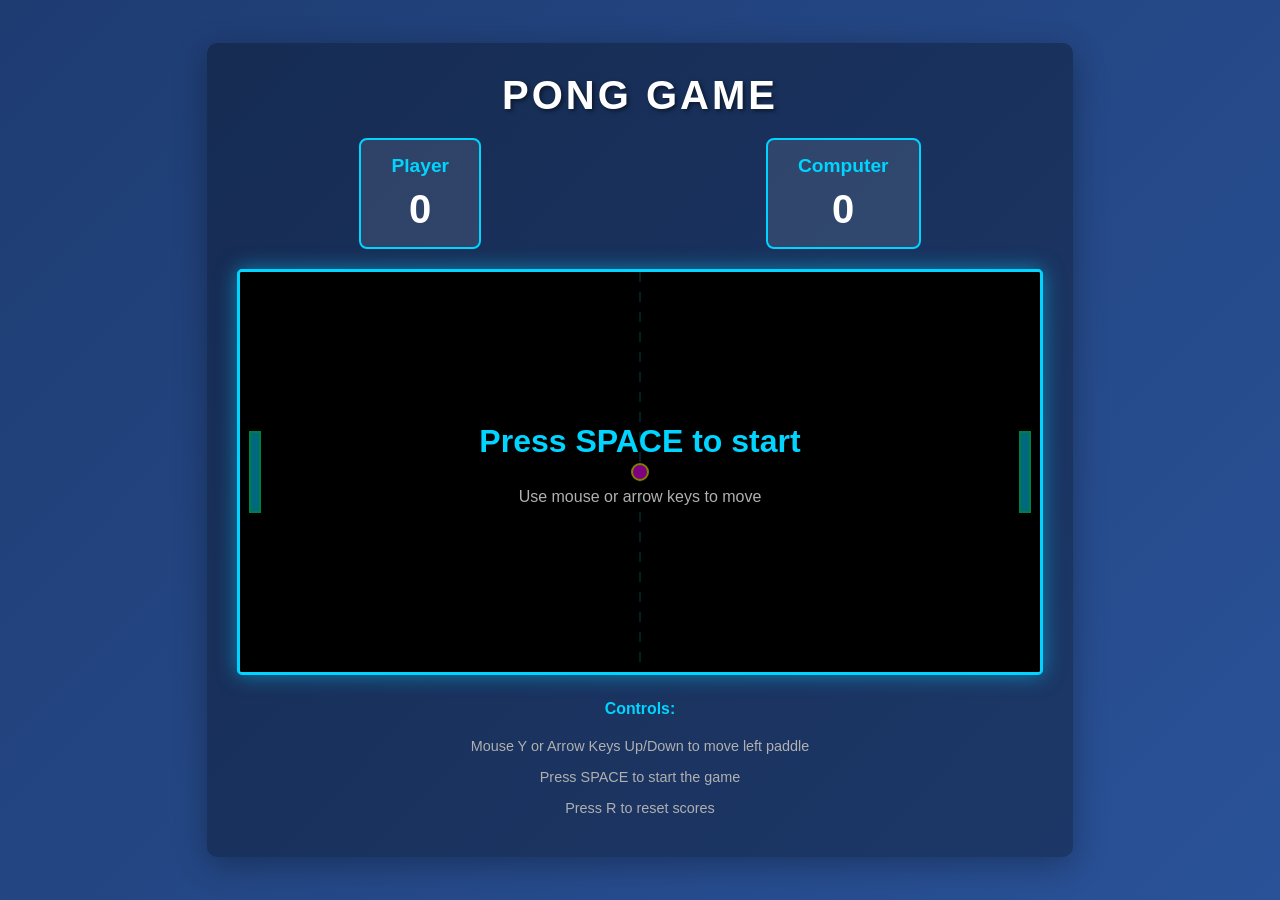
<file: index.html>
<!DOCTYPE html>
<html lang="en">
<head>
    <meta charset="UTF-8">
    <meta name="viewport" content="width=device-width, initial-scale=1.0">
    <title>Pong Game</title>
    <link rel="stylesheet" href="style.css">
</head>
<body>
    <div class="container">
        <h1>PONG GAME</h1>
        <div class="scoreboard">
            <div class="score">
                <h2>Player</h2>
                <p id="playerScore">0</p>
            </div>
            <div class="score">
                <h2>Computer</h2>
                <p id="computerScore">0</p>
            </div>
        </div>
        
        <canvas id="pongCanvas" width="800" height="400"></canvas>
        
        <div class="controls">
            <p><strong>Controls:</strong></p>
            <p>Mouse Y or Arrow Keys Up/Down to move left paddle</p>
            <p>Press SPACE to start the game</p>
            <p>Press R to reset scores</p>
        </div>
    </div>
    
    <script src="script.js"></script>
</body>
</html>
</file>
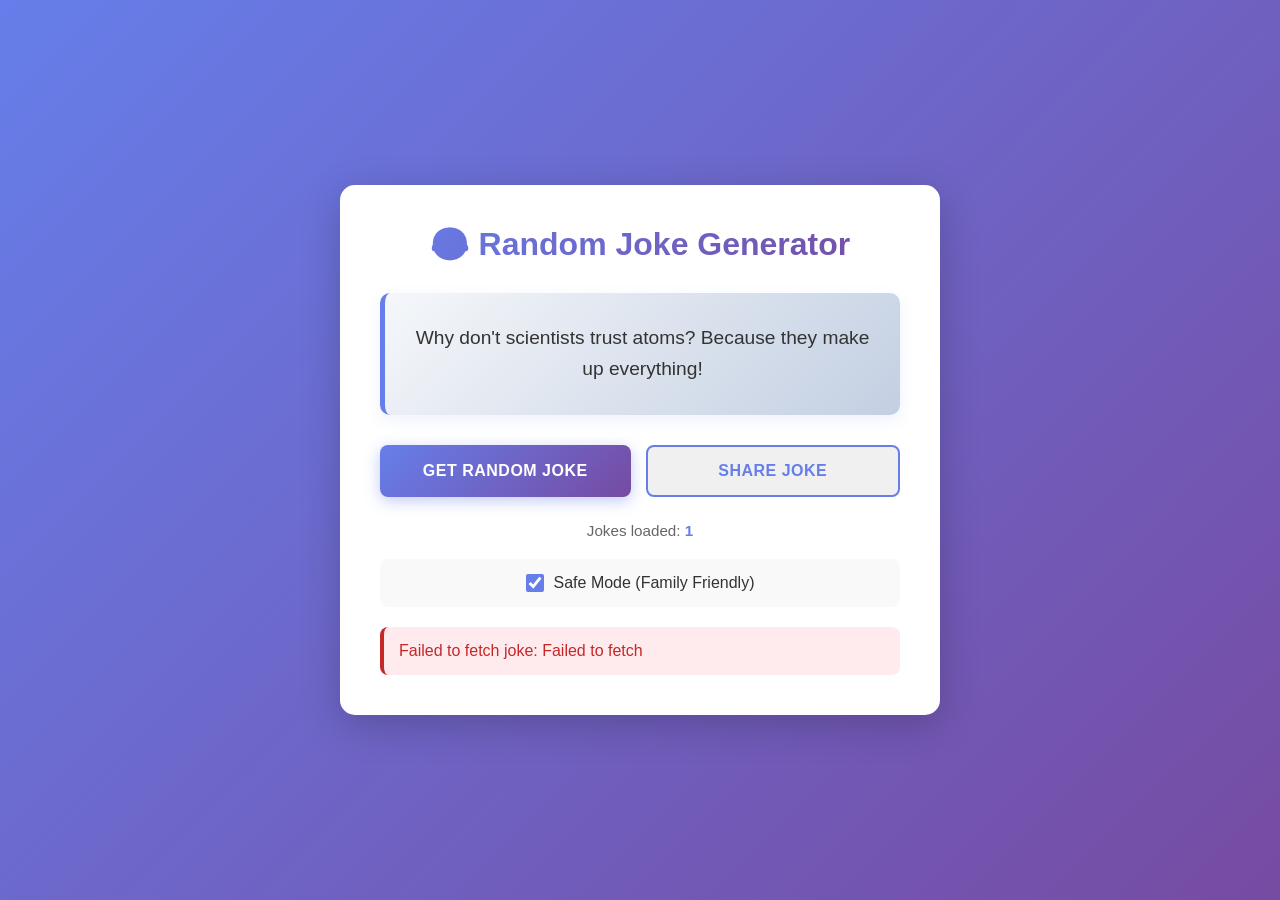
<file: joke-generator.html>
<!DOCTYPE html>
<html lang="en">
<head>
    <meta charset="UTF-8">
    <meta name="viewport" content="width=device-width, initial-scale=1.0">
    <title>Random Joke Generator</title>
    <link rel="stylesheet" href="joke-style.css">
</head>
<body>
    <div class="container">
        <div class="card">
            <h1>😂 Random Joke Generator</h1>
            
            <div class="joke-display">
                <p id="jokeText">Click the button to get a random joke!</p>
            </div>
            
            <div class="button-group">
                <button id="getJokeBtn" class="btn btn-primary">Get Random Joke</button>
                <button id="shareBtn" class="btn btn-secondary">Share Joke</button>
            </div>
            
            <div class="joke-counter">
                <p>Jokes loaded: <span id="jokeCount">0</span></p>
            </div>
            
            <div class="controls">
                <label>
                    <input type="checkbox" id="safeModeToggle" checked>
                    Safe Mode (Family Friendly)
                </label>
            </div>
            
            <div id="loadingSpinner" class="spinner" style="display: none;"></div>
            <div id="errorMessage" class="error-message" style="display: none;"></div>
        </div>
    </div>
    
    <script src="joke-script.js"></script>
</body>
</html>
</file>
<file: style.css>
* {
    margin: 0;
    padding: 0;
    box-sizing: border-box;
}

body {
    font-family: 'Arial', sans-serif;
    display: flex;
    justify-content: center;
    align-items: center;
    min-height: 100vh;
    background: linear-gradient(135deg, #1e3c72 0%, #2a5298 100%);
    color: #fff;
}

.container {
    text-align: center;
    background: rgba(0, 0, 0, 0.3);
    padding: 30px;
    border-radius: 10px;
    box-shadow: 0 8px 32px rgba(0, 0, 0, 0.3);
}

h1 {
    font-size: 2.5em;
    margin-bottom: 20px;
    text-shadow: 2px 2px 4px rgba(0, 0, 0, 0.5);
    letter-spacing: 3px;
}

.scoreboard {
    display: flex;
    justify-content: space-around;
    margin-bottom: 20px;
    gap: 40px;
}

.score {
    background: rgba(255, 255, 255, 0.1);
    padding: 15px 30px;
    border-radius: 8px;
    border: 2px solid #00d4ff;
}

.score h2 {
    font-size: 1.2em;
    margin-bottom: 10px;
    color: #00d4ff;
}

.score p {
    font-size: 2.5em;
    font-weight: bold;
    color: #fff;
}

#pongCanvas {
    display: block;
    margin: 20px auto;
    background: #000;
    border: 3px solid #00d4ff;
    border-radius: 5px;
    box-shadow: 0 0 20px rgba(0, 212, 255, 0.5);
    cursor: none;
}

.controls {
    margin-top: 20px;
    font-size: 0.9em;
    color: #b0b0b0;
    line-height: 1.8;
}

.controls strong {
    color: #00d4ff;
    font-size: 1.1em;
    display: block;
    margin-bottom: 10px;
}

.controls p {
    margin: 5px 0;
}
</file>
<file: joke-style.css>
* {
    margin: 0;
    padding: 0;
    box-sizing: border-box;
}

body {
    font-family: 'Segoe UI', Tahoma, Geneva, Verdana, sans-serif;
    background: linear-gradient(135deg, #667eea 0%, #764ba2 100%);
    min-height: 100vh;
    display: flex;
    justify-content: center;
    align-items: center;
    padding: 20px;
}

.container {
    width: 100%;
    max-width: 600px;
}

.card {
    background: white;
    border-radius: 15px;
    box-shadow: 0 10px 40px rgba(0, 0, 0, 0.2);
    padding: 40px;
    animation: slideIn 0.5s ease-out;
}

@keyframes slideIn {
    from {
        opacity: 0;
        transform: translateY(-20px);
    }
    to {
        opacity: 1;
        transform: translateY(0);
    }
}

h1 {
    text-align: center;
    color: #333;
    margin-bottom: 30px;
    font-size: 2em;
    background: linear-gradient(135deg, #667eea 0%, #764ba2 100%);
    -webkit-background-clip: text;
    -webkit-text-fill-color: transparent;
    background-clip: text;
}

.joke-display {
    background: linear-gradient(135deg, #f5f7fa 0%, #c3cfe2 100%);
    border-radius: 10px;
    padding: 30px;
    margin-bottom: 30px;
    min-height: 120px;
    display: flex;
    align-items: center;
    justify-content: center;
    border-left: 5px solid #667eea;
    box-shadow: 0 5px 15px rgba(102, 126, 234, 0.1);
}

#jokeText {
    font-size: 1.2em;
    color: #333;
    text-align: center;
    line-height: 1.6;
    font-weight: 500;
}

.button-group {
    display: flex;
    gap: 15px;
    margin-bottom: 25px;
    flex-wrap: wrap;
}

.btn {
    flex: 1;
    padding: 15px 25px;
    border: none;
    border-radius: 8px;
    font-size: 1em;
    font-weight: 600;
    cursor: pointer;
    transition: all 0.3s ease;
    text-transform: uppercase;
    letter-spacing: 0.5px;
    min-width: 150px;
}

.btn-primary {
    background: linear-gradient(135deg, #667eea 0%, #764ba2 100%);
    color: white;
    box-shadow: 0 4px 15px rgba(102, 126, 234, 0.4);
}

.btn-primary:hover:not(:disabled) {
    transform: translateY(-2px);
    box-shadow: 0 6px 20px rgba(102, 126, 234, 0.6);
}

.btn-primary:active:not(:disabled) {
    transform: translateY(0);
}

.btn-secondary {
    background: #f0f0f0;
    color: #667eea;
    border: 2px solid #667eea;
}

.btn-secondary:hover:not(:disabled) {
    background: #667eea;
    color: white;
    transform: translateY(-2px);
}

.btn:disabled {
    opacity: 0.6;
    cursor: not-allowed;
}

.joke-counter {
    text-align: center;
    color: #666;
    font-size: 0.95em;
    margin-bottom: 20px;
}

.joke-counter span {
    font-weight: bold;
    color: #667eea;
}

.controls {
    display: flex;
    align-items: center;
    justify-content: center;
    gap: 10px;
    padding: 15px;
    background: #f9f9f9;
    border-radius: 8px;
    margin-top: 20px;
}

.controls label {
    display: flex;
    align-items: center;
    gap: 10px;
    cursor: pointer;
    color: #333;
    font-weight: 500;
}

.controls input[type="checkbox"] {
    cursor: pointer;
    width: 18px;
    height: 18px;
    accent-color: #667eea;
}

.spinner {
    display: inline-block;
    width: 40px;
    height: 40px;
    border: 4px solid #f3f3f3;
    border-top: 4px solid #667eea;
    border-radius: 50%;
    animation: spin 1s linear infinite;
    margin: 20px auto;
}

@keyframes spin {
    0% { transform: rotate(0deg); }
    100% { transform: rotate(360deg); }
}

.error-message {
    background: #ffebee;
    color: #c62828;
    padding: 15px;
    border-radius: 8px;
    margin-top: 20px;
    border-left: 4px solid #c62828;
    font-weight: 500;
}

.success-animation {
    animation: bounce 0.6s ease-out;
}

@keyframes bounce {
    0%, 100% { transform: scale(1); }
    50% { transform: scale(1.05); }
}

@media (max-width: 600px) {
    .card {
        padding: 25px;
    }

    h1 {
        font-size: 1.5em;
        margin-bottom: 20px;
    }

    .joke-display {
        padding: 20px;
        min-height: 100px;
    }

    #jokeText {
        font-size: 1em;
    }

    .button-group {
        flex-direction: column;
        gap: 10px;
    }

    .btn {
        min-width: auto;
    }
}
</file>
